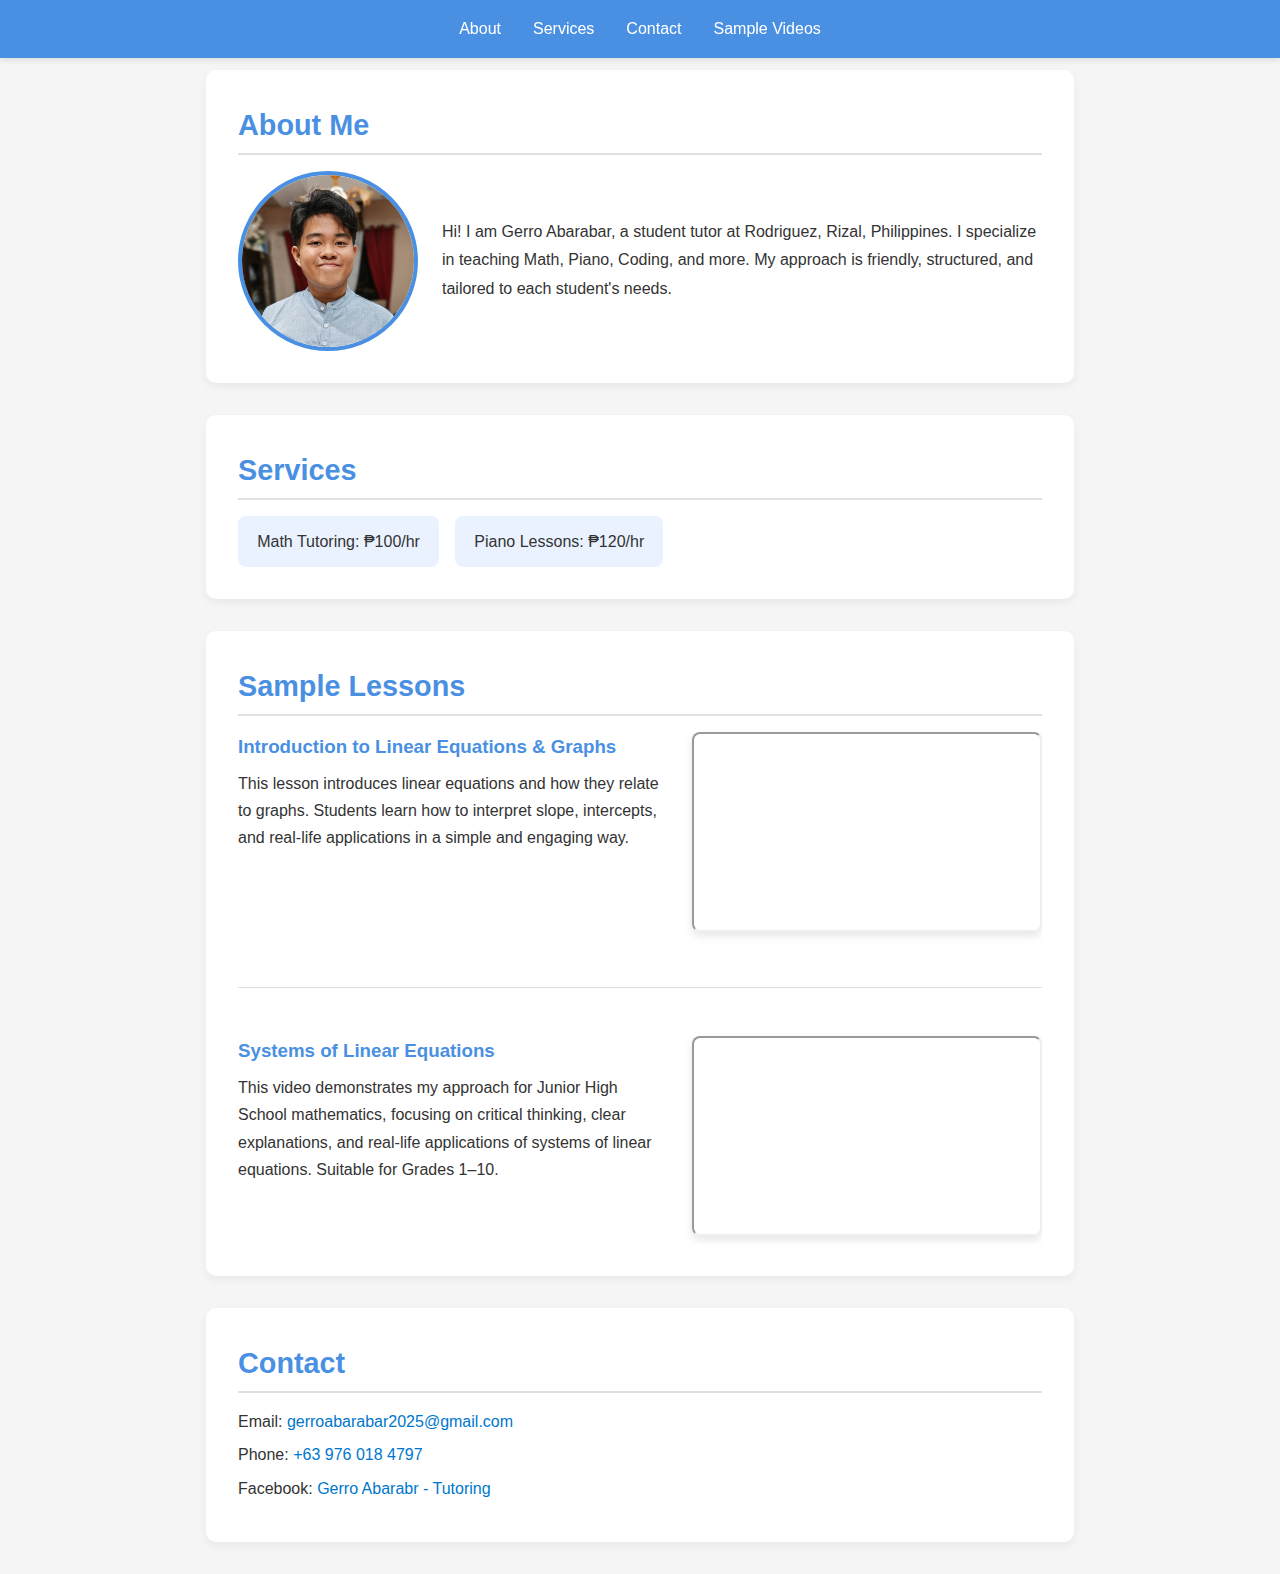
<file: public/tutor/index.html>
<!doctype html>
<!--
Tutor portfolio page with inline menu, collapsible sections, profile picture, and smooth scroll.
-->
<html lang="en">
    <head>
        <meta charset="UTF-8" />
        <meta name="viewport" content="width=device-width, initial-scale=1.0" />
        <title>Gerro Abarabar | Student Tutor</title>

        <link rel="stylesheet" href="tutor.css" />
    </head>
    <body>
        <!-- Inline Menu -->
        <nav class="menu">
            <a href="#bio">About</a>
            <a href="#services">Services</a>
            <a href="#contact">Contact</a>
            <a href="#samples">Sample Videos</a>
        </nav>

        <main>
            <!-- About / Bio Section -->
            <section id="bio">
                <h2>About Me</h2>
                <div class="content bio-container">
                    <img src="me.png" alt="Gerro Abarabar" />
                    <p>
                        Hi! I am Gerro Abarabar, a student tutor at Rodriguez,
                        Rizal, Philippines. I specialize in teaching Math,
                        Piano, Coding, and more. My approach is friendly,
                        structured, and tailored to each student's needs.
                    </p>
                </div>
            </section>

            <!-- Services Section -->
            <section id="services">
                <h2>Services</h2>
                <div class="content">
                    <ul>
                        <li>Math Tutoring: ₱100/hr</li>
                        <li>Piano Lessons: ₱120/hr</li>
                        <!-- <li>Future Service Placeholder</li> -->
                    </ul>
                </div>
            </section>
            <section id="samples">
                <h2>Sample Lessons</h2>
                <div class="content">
                    <ul id="sample-list">
                        <li class="sample-item">
                            <div class="sample-text">
                                <h3>
                                    Introduction to Linear Equations & Graphs
                                </h3>
                                <p>
                                    This lesson introduces linear equations and
                                    how they relate to graphs. Students learn
                                    how to interpret slope, intercepts, and
                                    real-life applications in a simple and
                                    engaging way.
                                </p>
                            </div>

                            <div class="sample-video">
                                <iframe
                                    src="https://www.facebook.com/plugins/video.php?height=314&href=https%3A%2F%2Fwww.facebook.com%2Freel%2F819589407754752%2F&show_text=false&width=560&t=0"
                                    width="350"
                                    height="200"
                                    allowfullscreen
                                ></iframe>
                            </div>
                        </li>

                        <hr />

                        <li class="sample-item">
                            <div class="sample-text">
                                <h3>Systems of Linear Equations</h3>
                                <p>
                                    This video demonstrates my approach for
                                    Junior High School mathematics, focusing on
                                    critical thinking, clear explanations, and
                                    real-life applications of systems of linear
                                    equations. Suitable for Grades 1–10.
                                </p>
                            </div>

                            <div class="sample-video">
                                <iframe
                                    src="https://www.facebook.com/plugins/video.php?height=314&href=https%3A%2F%2Fwww.facebook.com%2Freel%2F862489803284286%2F&show_text=false&width=560&t=0"
                                    width="350"
                                    height="200"
                                    allowfullscreen
                                ></iframe>
                            </div>
                        </li>
                    </ul>
                </div>
            </section>

            <!-- Contact Section -->
            <section id="contact">
                <h2>Contact</h2>
                <div class="content">
                    <p>
                        Email:
                        <a href="mailto:gerroabarabar2025@gmail.com"
                            >gerroabarabar2025@gmail.com</a
                        >
                    </p>
                    <p>
                        Phone: <a href="tel:+639760184797">+63 976 018 4797</a>
                    </p>
                    <p>
                        Facebook:
                        <a
                            href="https://www.facebook.com/profile.php?id=61585122942146"
                            target="_blank"
                        >
                            Gerro Abarabr - Tutoring
                        </a>
                    </p>
                    <!-- <p>Instagram: <a href="#">@username</a></p> -->
                </div>
            </section>

            <!-- Future Template Section -->
            <!--
    <section id="testimonials">
      <h2>Testimonials</h2>
      <div class="content grid">
        <div class="testimonial-card">
          <p>"Great tutor!"</p>
          <span>- Student Name</span>
        </div>
      </div>
    </section>
    -->
        </main>

        <!-- JS for collapsible sections -->
        <script>
            document.addEventListener("DOMContentLoaded", () => {
                console.log("Page loaded. Ready for interactive features!");

                // Collapsible sections on header click
                const sections = document.querySelectorAll("section");
                sections.forEach((section) => {
                    const header = section.querySelector("h2");
                    header.addEventListener("click", () => {
                        section.classList.toggle("collapsed");
                    });
                });
            });
        </script>
    </body>
</html>
</file>
<file: public/tutor/tutor.css>
/* Reset & base styles */
* {
    margin: 0;
    padding: 0;
    box-sizing: border-box;
    font-family: "Segoe UI", Tahoma, Geneva, Verdana, sans-serif;
}

html {
    scroll-behavior: smooth;
}

body {
    line-height: 1.6;
    color: #333;
    background-color: #f5f5f5;
    padding-top: 70px; /* space for fixed menu */
}

a {
    color: #0077cc;
    text-decoration: none;
}

a:hover {
    text-decoration: underline;
}

/* Inline menu */
.menu {
    position: fixed;
    top: 0;
    left: 0;
    width: 100%;
    background-color: #4a90e2;
    color: #fff;
    display: flex;
    justify-content: center;
    gap: 2rem;
    padding: 1rem 0;
    z-index: 1000;
    box-shadow: 0 2px 6px rgba(0, 0, 0, 0.1);
}

.menu a {
    font-weight: 500;
    color: #fff;
}

main {
    max-width: 900px;
    margin: 0 auto 2rem;
    padding: 0 1rem;
    display: flex;
    flex-direction: column;
    gap: 2rem;
}

section {
    background-color: #fff;
    padding: 2rem;
    border-radius: 10px;
    box-shadow: 0 4px 8px rgba(0, 0, 0, 0.05);
    overflow: hidden;
    transition: max-height 0.5s ease;
}

section h2 {
    font-size: 1.8rem;
    margin-bottom: 1rem;
    color: #4a90e2;
    border-bottom: 2px solid #e0e0e0;
    padding-bottom: 0.3rem;
    cursor: pointer;
    user-select: none;
}

/* Collapsible content */
.content {
    max-height: 2000px; /* large value to expand by default */
    overflow: hidden;
    transition: max-height 0.5s ease;
}

.collapsed .content {
    max-height: 0;
    padding: 0;
}

/* About section flex layout */
#bio .bio-container {
    display: flex;
    flex-direction: row;
    align-items: center;
    gap: 1.5rem;
}

#bio img {
    width: 180px;
    height: 180px;
    object-fit: cover;
    border-radius: 50%;
    border: 4px solid #4a90e2;
    flex-shrink: 0;
}

#bio p {
    font-size: 1rem;
    line-height: 1.8;
    flex: 1;
}

/* Services section */
#services ul {
    list-style: none;
    display: flex;
    flex-wrap: wrap;
    gap: 1rem;
}

#services li {
    background-color: #eaf2ff;
    padding: 0.8rem 1.2rem;
    border-radius: 8px;
    font-weight: 500;
    transition: transform 0.2s;
}

#services li:hover {
    transform: scale(1.05);
}

#contact p {
    margin-bottom: 0.5rem;
}

/* Responsive */
@media (max-width: 700px) {
    #bio .bio-container {
        flex-direction: column;
        text-align: center;
    }

    #bio img {
        margin-bottom: 1rem;
    }
}

/* Grid for future templates */
.grid {
    display: grid;
    grid-template-columns: repeat(auto-fit, minmax(200px, 1fr));
    gap: 1.5rem;
}

#sample-list {
    list-style: none;
    display: flex;
    flex-direction: column;
    gap: 2em;
}

/* Each lesson row */
.sample-item {
    display: flex;
    gap: 1.5rem;
    align-items: flex-start;
}

/* Description */
.sample-text {
    flex: 1;
}

.sample-text h3 {
    margin-bottom: 0.5rem;
    color: #4a90e2;
}

.sample-text p {
    line-height: 1.7;
}

/* Video container */
.sample-video iframe {
    min-width: 300px;
    max-width: 380px;
    border-radius: 8px;
    box-shadow: 0 4px 8px rgba(0, 0, 0, 0.1);
}

#sample-list hr {
    border: none;
    border-top: 1px solid #e0e0e0;
    margin: 1em 0;
}

/* Responsive behavior */
@media (max-width: 700px) {
    .sample-item {
        flex-direction: column;
    }

    .sample-video iframe {
        width: 100%;
        max-width: 100%;
    }
}
</file>
